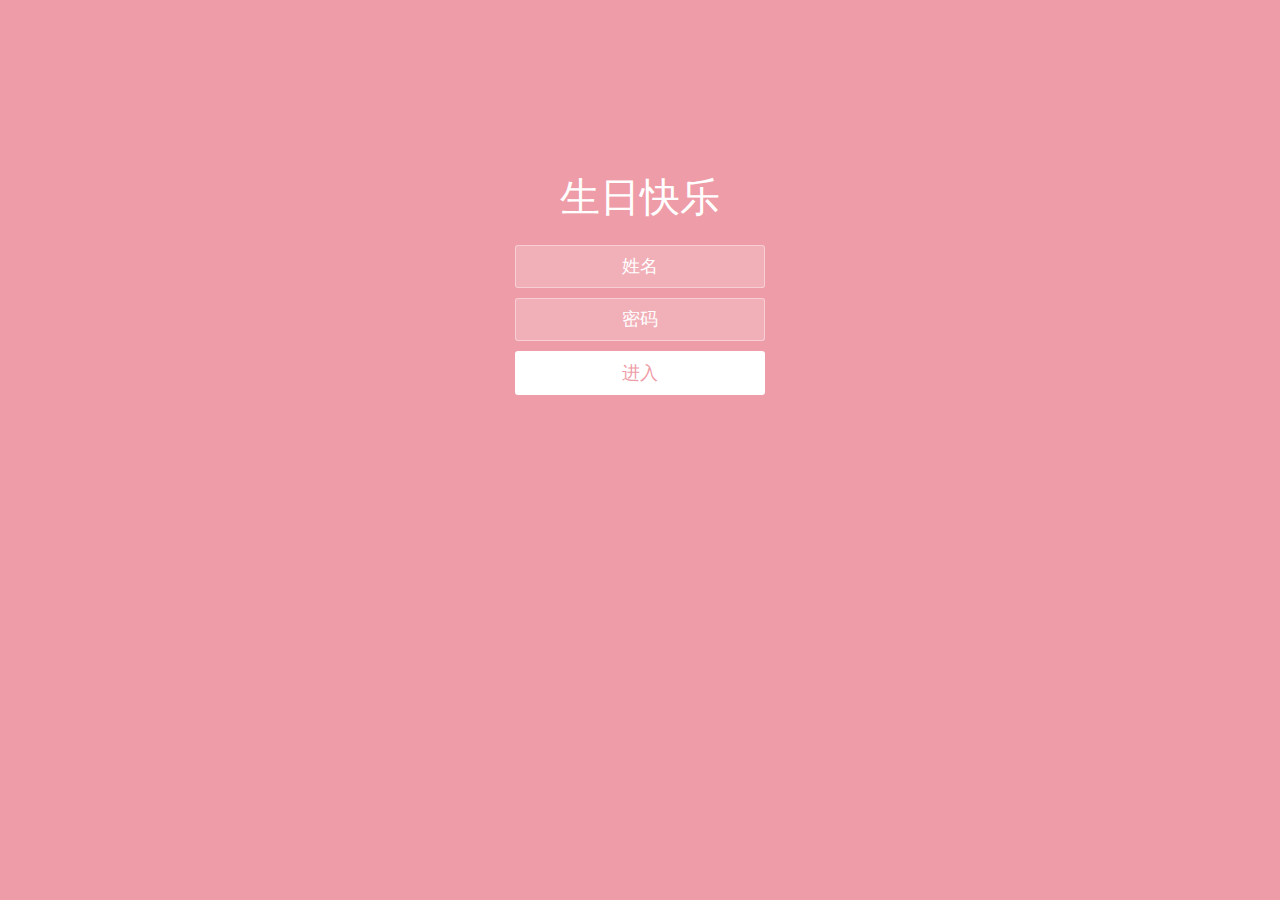
<file: index.html>
<!DOCTYPE html>
<html lang="zh">
  <head>
    <meta charset="UTF-8" />
    <meta http-equiv="X-UA-Compatible" content="IE=edge,chrome=1" />
    <meta name="viewport" content="width=device-width, initial-scale=1.0" />
    <title>Happy Birthday</title>
    <link rel="stylesheet" type="text/css" href="css/index.css" />
  </head>
  <body>
    <div class="htmleaf-container">
      <div class="wrapper">
        <div class="container">
          <h1>生日快乐</h1>

          <form class="form">
            <input
              id="userName"
              name="userName"
              type="text"
              placeholder="姓名"
            />
            <input id="pwd" name="pwd" type="password" placeholder="密码" />
            <button type="submit" id="login-button">进入</button>
          </form>
        </div>
        <ul class="bg-bubbles">
          <li>
            <img src="./img/timg.gif" style="width: 100%; height: 100%" />
          </li>
          <li>
            <img src="./img/timg.gif" style="width: 100%; height: 100%" />
          </li>
          <li>
            <img src="./img/timg.gif" style="width: 100%; height: 100%" />
          </li>
          <li>
            <img src="./img/timg.gif" style="width: 100%; height: 100%" />
          </li>
          <li>
            <img src="./img/timg.gif" style="width: 100%; height: 100%" />
          </li>
          <li>
            <img src="./img/timg.gif" style="width: 100%; height: 100%" />
          </li>
          <li>
            <img src="./img/timg.gif" style="width: 100%; height: 100%" />
          </li>
          <li>
            <img src="./img/timg.gif" style="width: 100%; height: 100%" />
          </li>
          <li>
            <img src="./img/timg.gif" style="width: 100%; height: 100%" />
          </li>
          <li>
            <img src="./img/timg.gif" style="width: 100%; height: 100%" />
          </li>
        </ul>
      </div>
    </div>
	<!-- <audio src="music/1.mp3" autoplay="autoplay" loop="loop"> -->
    <script src="js/jquery-2.1.1.min.js" type="text/javascript"></script>
    <script src="js/index.js" type="text/javascript"></script>
  </body>
</html>
</file>
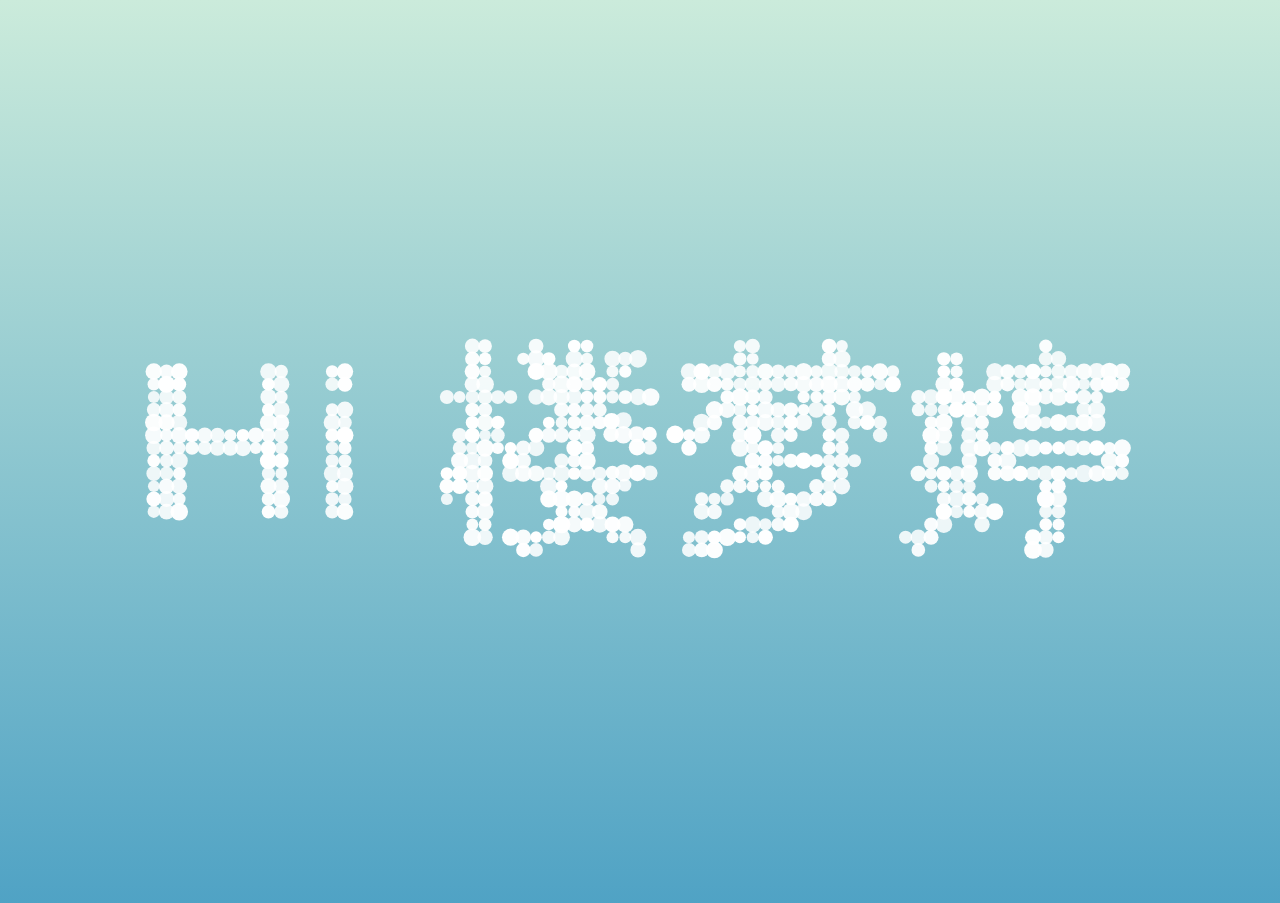
<file: start.html>
<!DOCTYPE html>
<html>
<head>
  <meta charset="UTF-8">
  <title>Happy Birthday to xxx</title></
  <link rel="stylesheet" href="css/normalizel.css">
  <link rel="stylesheet" href="css/stylel.css" media="screen" type="text/css" />
</head>

<body>
<canvas class="canvas"></canvas>

<div class="help">?</div> 

<div class="ui">
  <input class="ui-input" type="text" />
  <span class="ui-return">↵</span>
</div>

<div class="overlay">
  <div class="tabs">
    <div class="tabs-labels"><span class="tabs-label">Commands</span><span class="tabs-label">Info</span><span class="tabs-label">Share</span></div>

    <div class="tabs-panels">
      <ul class="tabs-panel commands">
        <li class="commands-item"><span class="commands-item-title">Text</span><span class="commands-item-info" data-demo="Hello :)">Type anything</span><span class="commands-item-action">Demo</span></li>
        <li class="commands-item"><span class="commands-item-title">Countdown</span><span class="commands-item-info" data-demo="#countdown 10">#countdown<span class="commands-item-mode">number</span></span><span class="commands-item-action">Demo</span></li>
        <li class="commands-item"><span class="commands-item-title">Time</span><span class="commands-item-info" data-demo="#time">#time</span><span class="commands-item-action">Demo</span></li>
        <li class="commands-item"><span class="commands-item-title">Rectangle</span><span class="commands-item-info" data-demo="#rectangle 30x15">#rectangle<span class="commands-item-mode">width x height</span></span><span class="commands-item-action">Demo</span></li>
        <li class="commands-item"><span class="commands-item-title">Circle</span><span class="commands-item-info" data-demo="#circle 25">#circle<span class="commands-item-mode">diameter</span></span><span class="commands-item-action">Demo</span></li>

        <li class="commands-item commands-item--gap"><span class="commands-item-title">Animate</span><span class="commands-item-info" data-demo="The time is|#time|#countdown 3|#icon thumbs-up"><span class="commands-item-mode">command1</span>&nbsp;|<span class="commands-item-mode">command2</span></span><span class="commands-item-action">Demo</span></li>
      </ul>
    </div>
  </div>
</div>

  <script src="js/indexl.js"></script>
  <script src="js/jquery-2.1.1(2).min.js" type="text/javascript"></script>
 <audio src="music/3.mp3" autoplay="autoplay" loop="loop"></audio>
</body>
</html>
</file>
<file: css/index.css>
* {
  box-sizing: border-box;
  margin: 0;
  padding: 0;
  font-weight: 300;
}
body {
  font-family:"Microsoft YaHei";
  color: white;
  font-weight: 300;
}
body ::-webkit-input-placeholder {
  /* WebKit browsers */
  font-family:"Microsoft YaHei";
  color: white;
  font-weight: 300;
}
body :-moz-placeholder {
  /* Mozilla Firefox 4 to 18 */
  font-family:"Microsoft YaHei";
  color: white;
  opacity: 1;
  font-weight: 300;
}
body ::-moz-placeholder {
  /* Mozilla Firefox 19+ */
  font-family:"Microsoft YaHei";
  color: white;
  opacity: 1;
  font-weight: 300;
}
body :-ms-input-placeholder {
  /* Internet Explorer 10+ */
  font-family:"Microsoft YaHei";
  color: white;
  font-weight: 300;
}
.wrapper {
  background: #ee9ca7;
  background: -webkit-linear-gradient(top left, #ee9ca7 0%, #ee9ca7 100%);
  background: linear-gradient(to bottom right, #ee9ca7 0%, #ee9ca7 100%);
  background-color:rgba(255,255,255,0.9);
  position: absolute;
  top:0;
  left: 0;
  width: 100%;
  height: 100%;
  overflow: hidden;

}

.wrapper.form-success .container h1 {
  -webkit-transform: translateY(85px);
      -ms-transform: translateY(85px);
          transform: translateY(85px);
}
.container {
  max-width: 600px;
  margin: 0 auto;
  margin-top: 7%;
  padding: 80px 0;
  height: 400px;
  text-align: center;
}
.container h1 {
  font-size: 40px;
  -webkit-transition-duration: 1s;
          transition-duration: 1s;
  -webkit-transition-timing-function: ease-in-put;
          transition-timing-function: ease-in-put;
  font-weight: 200;
}
form {
  padding: 20px 0;
  position: relative;
  z-index: 2;
}
form input {
  -webkit-appearance: none;
     -moz-appearance: none;
          appearance: none;
  outline: 0;
  border: 1px solid rgba(255, 255, 255, 0.4);
  background-color: rgba(255, 255, 255, 0.2);
  width: 250px;
  border-radius: 3px;
  padding: 10px 15px;
  margin: 0 auto 10px auto;
  display: block;
  text-align: center;
  font-family: "Microsoft YaHei";
  font-size: 18px;
  color: white;
  -webkit-transition-duration: 0.25s;
          transition-duration: 0.25s;
  font-weight: 300;
}
form input:hover {
  background-color: rgba(255, 255, 255, 0.4);
}
form input:focus {
  background-color: white;
  width: 300px;
  color: #ee9ca7;
}
form button {
  -webkit-appearance: none;
     -moz-appearance: none;
          appearance: none;
  outline: 0;
  background-color: white;
  font-family: "Microsoft YaHei";
  border: 0;
  padding: 10px 15px;
  color: #ee9ca7;
  border-radius: 3px;
  width: 250px;
  cursor: pointer;
  font-size: 18px;
  -webkit-transition-duration: 0.25s;
          transition-duration: 0.25s;
}
form button:hover {
  background-color: #f5f7f9;
}
.bg-bubbles {
  position: absolute;
  top: 0;
  left: 0;
  width: 100%;
  height: 100%;
  z-index: 1;
}
.bg-bubbles li {
  position: absolute;
  list-style: none;
  display: block;
  width: 40px;
  height: 40px;
  background-color: rgba(255, 255, 255, 0.15);
  bottom: -160px;
  -webkit-animation: square 30s infinite;
  animation: square 30s infinite;
  -webkit-transition-timing-function: linear;
  transition-timing-function: linear;
}
.bg-bubbles li:nth-child(1) {
  left: 10%;
}
.bg-bubbles li:nth-child(2) {
  left: 20%;
  width: 80px;
  height: 80px;
  -webkit-animation-delay: 2s;
          animation-delay: 2s;
  -webkit-animation-duration: 17s;
          animation-duration: 17s;
}
.bg-bubbles li:nth-child(3) {
  left: 25%;
  -webkit-animation-delay: 4s;
          animation-delay: 4s;
}
.bg-bubbles li:nth-child(4) {
  left: 40%;
  width: 60px;
  height: 60px;
  -webkit-animation-duration: 22s;
          animation-duration: 22s;
  background-color: rgba(255, 255, 255, 0.25);
}
.bg-bubbles li:nth-child(5) {
  left: 70%;
}
.bg-bubbles li:nth-child(6) {
  left: 80%;
  width: 120px;
  height: 120px;
  -webkit-animation-delay: 3s;
          animation-delay: 3s;
  background-color: rgba(255, 255, 255, 0.2);
}
.bg-bubbles li:nth-child(7) {
  left: 32%;
  width: 160px;
  height: 160px;
  -webkit-animation-delay: 7s;
          animation-delay: 7s;
}
.bg-bubbles li:nth-child(8) {
  left: 55%;
  width: 20px;
  height: 20px;
  -webkit-animation-delay: 15s;
          animation-delay: 15s;
  -webkit-animation-duration: 40s;
          animation-duration: 40s;
}
.bg-bubbles li:nth-child(9) {
  left: 25%;
  width: 10px;
  height: 10px;
  -webkit-animation-delay: 2s;
          animation-delay: 2s;
  -webkit-animation-duration: 40s;
          animation-duration: 40s;
  background-color: rgba(255, 255, 255, 0.3);
}
.bg-bubbles li:nth-child(10) {
  left: 90%;
  width: 160px;
  height: 160px;
  -webkit-animation-delay: 11s;
          animation-delay: 11s;
}
@-webkit-keyframes square {
  0% {
    -webkit-transform: translateY(0);
            transform: translateY(0);
  }
  100% {
    -webkit-transform: translateY(-900px) rotate(600deg);
            transform: translateY(-900px) rotate(600deg);
  }
}
@keyframes square {
  0% {
    -webkit-transform: translateY(0);
            transform: translateY(0);
  }
  100% {
    -webkit-transform: translateY(-900px) rotate(600deg);
            transform: translateY(-900px) rotate(600deg);
  }
}
</file>
<file: css/stylel.css>
body {
  font-family: "Avenir", "Helvetica Neue", Helvetica, Arial, sans-serif;
  background: #79a8ae;
  color: #666;
  font-size: 16px;
  line-height: 1.5em;
}

h1 {
  color: #111;
  margin: 0 0 12px 0;
  font-size: 24px;
  line-height: 1.5em;
}

p {
  margin: 0 0 10x 0;
}

a {
  color: #888;
  text-decoration: none;
  border-bottom: 1px solid #ccc;
}

a:hover {
  border-bottom-color: #888;
}

body,
.overlay {
  -webkit-perspective: 1000;
  -webkit-perspective-origin-y: 25%;
}

.body--ready {
  background: -webkit-linear-gradient(top, rgb(203, 235, 219) 0%, rgb(55, 148, 192) 120%);
  background: -moz-linear-gradient(top, rgb(203, 235, 219) 0%, rgb(55, 148, 192) 120%);
  background: -o-linear-gradient(top, rgb(203, 235, 219) 0%, rgb(55, 148, 192) 120%);
  background: -ms-linear-gradient(top, rgb(203, 235, 219) 0%, rgb(55, 148, 192) 120%);
  background: linear-gradient(top, rgb(203, 235, 219) 0%, rgb(55, 148, 192) 120%);
}

.body--ready .overlay {
  -webkit-transition: -webkit-transform 0.7s cubic-bezier(0.694, 0.0482, 0.335, 1),
                      opacity 0.7s cubic-bezier(0.694, 0.0482, 0.335, 1);
  -moz-transition: -moz-transform 0.7s cubic-bezier(0.694, 0.0482, 0.335, 1),
                      opacity 0.7s cubic-bezier(0.694, 0.0482, 0.335, 1);
  -ms-transition: -ms-transform 0.7s cubic-bezier(0.694, 0.0482, 0.335, 1),
                      opacity 0.7s cubic-bezier(0.694, 0.0482, 0.335, 1);
  -o-transition: -o-transform 0.7s cubic-bezier(0.694, 0.0482, 0.335, 1),
                      opacity 0.7s cubic-bezier(0.694, 0.0482, 0.335, 1);
  transition: transform 0.7s cubic-bezier(0.694, 0.0482, 0.335, 1),
                      opacity 0.7s cubic-bezier(0.694, 0.0482, 0.335, 1);
}


.ui {
  position: absolute;
  left: 50%;
  bottom: 5%;
  width: 300px;
  margin-left: -150px;
}

.ui-input {
  display: none;
  width: 100%;
  height: 50px;
  background: none;
  font-size: 24px;
  font-weight: bold;
  color: #fff;
  text-align: center;
  border: none;
  border-bottom: 2px solid white;
}

.ui-input:focus {
  outline: none;
  border: none;
  border-bottom: 2px solid white;
}

.ui-return {
  display: none;
  position: absolute;
  top: 20px;
  right: 0;
  padding: 3px 2px 0 2px;
  font-size: 10px;
  line-height: 10px;
  color: #fff;
  border: 1px solid #fff;
}

.ui--enter .ui-return {
  display: block;
}

.ui--wide {
  width: 76%;
  margin-left: 12%;
  left: 0;
}

.ui--wide .ui-return {
  right: -20px;
}

.help {
  display: none;
  position: absolute;
  top: 40px;
  right: 40px;
  width: 25px;
  height: 25px;
  text-align: center;
  font-size: 13px;
  line-height: 27px;
  font-weight: bold;
  cursor: pointer;
  background: #fff;
  color: #79a8ae;
  opacity: .9;

  -webkit-transition: opacity 0.1s cubic-bezier(0.694, 0.0482, 0.335, 1);
  -moz-transition: opacity 0.1s cubic-bezier(0.694, 0.0482, 0.335, 1);
  -ms-transition: opacity 0.1s cubic-bezier(0.694, 0.0482, 0.335, 1);
  -o-transition: opacity 0.1s cubic-bezier(0.694, 0.0482, 0.335, 1);
  transition: opacity 0.1s cubic-bezier(0.694, 0.0482, 0.335, 1);
}

.help:hover {
  opacity: 1;
}

.overlay {
  position: absolute;
  top: 50%;
  left: 50%;
  width: 550px;
  height: 490px;
  margin: -260px 0 0 -275px;
  opacity: 0;

  -webkit-transform: rotateY(90deg);
  -moz-transform: rotateY(90deg);
  -ms-transform: rotateY(90deg);
  -o-transform: rotateY(90deg);
  transform: rotateY(90deg);
}

.overlay--visible {
  opacity: 1;

  -webkit-transform: rotateY(0);
  -moz-transform: rotateY(0);
  -ms-transform: rotateY(0);
  -o-transform: rotateY(0);
  transform: rotateY(0);
}

.ui-share,
.ui-details {
  opacity: .9;
  background: #fff;
  z-index: 2;
}

.ui-details-content,
.ui-share-content {
  padding: 100px 50px;
}

.commands {
  margin: 0;
  padding: 0;
  list-style: none;
  cursor: pointer;
}

.commands-item {
  font-size: 12px;
  line-height: 22px;
  font-weight: bold;
  text-transform: uppercase;
  letter-spacing: 1px;
  padding: 20px;
  background: #fff;
  margin-top: 1px;
  color: #333;
  opacity: .9;

  -webkit-transition: -webkit-transform 0.7s cubic-bezier(0.694, 0.0482, 0.335, 1),
                      opacity 0.1s cubic-bezier(0.694, 0.0482, 0.335, 1);
  -moz-transition: -moz-transform 0.1s cubic-bezier(0.694, 0.0482, 0.335, 1),
                      opacity 0.1s cubic-bezier(0.694, 0.0482, 0.335, 1);
  -ms-transition: -ms-transform 0.1s cubic-bezier(0.694, 0.0482, 0.335, 1),
                      opacity 0.1s cubic-bezier(0.694, 0.0482, 0.335, 1);
  -o-transition: -o-transform 0.1s cubic-bezier(0.694, 0.0482, 0.335, 1),
                      opacity 0.1s cubic-bezier(0.694, 0.0482, 0.335, 1);
  transition: transform 0.1s cubic-bezier(0.694, 0.0482, 0.335, 1),
                      opacity 0.1s cubic-bezier(0.694, 0.0482, 0.335, 1);
}

.commands-item--gap {
  margin-top: 9px;
}

.commands-item:hover {
  opacity: 1;
}

.commands-item:hover .commands-item-action {
  background: #333;
}

.commands-item a {
  display: inline-block;
}

.commands-item-mode {
  display: inline-block;
  margin-left: 3px;
  font-style: italic;
  color: #ccc;
}

.commands-item-title {
  display: inline-block;
  width: 150px;
}

.commands-item-info {
  display: inline-block;
  width: 300px;
  font-size: 14px;
  text-transform: none;
  letter-spacing: 0;
  font-weight: normal;
  color: #aaa;
}

.commands-item-action {
  display: inline-block;
  float: right;
  margin-top: 3px;
  text-transform: uppercase;
  font-size: 10px;
  line-height: 10px;
  color: #fff;
  background: #90c9d1;
  padding: 5px 10px 4px 10px;
  border-radius: 3px;
}

.commands-item:first-child {
  margin-top: 0;
}

.twitter-share {
  position: absolute;
  top: 4px;
  right: 20px;
}


.tabs-labels {
  margin-bottom: 9px;
}

.tabs-label {
  display: inline-block;
  background: #fff;
  padding: 10px 20px;
  font-size: 12px;
  line-height: 22px;
  font-weight: bold;
  text-transform: uppercase;
  letter-spacing: 1px;
  color: #333;
  opacity: .5;
  cursor: pointer;
  margin-right: 2px;

  -webkit-transition: opacity 0.1s cubic-bezier(0.694, 0.0482, 0.335, 1);
  -moz-transition: opacity 0.1s cubic-bezier(0.694, 0.0482, 0.335, 1);
  -ms-transition: opacity 0.1s cubic-bezier(0.694, 0.0482, 0.335, 1);
  -o-transition: opacity 0.1s cubic-bezier(0.694, 0.0482, 0.335, 1);
  transition: opacity 0.1s cubic-bezier(0.694, 0.0482, 0.335, 1);
}

.tabs-label:hover {
  opacity: .9;
}

.tabs-label--active {
  opacity: .9;
}

.tabs-panel {
  display: none;
}

.tabs-panel--active {
  display: block;
}

.tab-panel {
  position: absolute;
  top: 0;
  left: 0;
  width: 100%;
}

.touch .ui-input {
  display: none;
}
</file>
<file: css/normalizel.css>
html{font-family:sans-serif;-ms-text-size-adjust:100%;-webkit-text-size-adjust:100%}body{margin:0}article,aside,details,figcaption,figure,footer,header,hgroup,main,nav,section,summary{display:block}audio,canvas,progress,video{display:inline-block;vertical-align:baseline}audio:not([controls]){display:none;height:0}[hidden],template{display:none}a{background:transparent}a:active,a:hover{outline:0}abbr[title]{border-bottom:1px dotted}b,strong{font-weight:bold}dfn{font-style:italic}h1{font-size:2em;margin:0.67em 0}mark{background:#ff0;color:#000}small{font-size:80%}sub,sup{font-size:75%;line-height:0;position:relative;vertical-align:baseline}sup{top:-0.5em}sub{bottom:-0.25em}img{border:0}svg:not(:root){overflow:hidden}figure{margin:1em 40px}hr{-moz-box-sizing:content-box;box-sizing:content-box;height:0}pre{overflow:auto}code,kbd,pre,samp{font-family:monospace, monospace;font-size:1em}button,input,optgroup,select,textarea{color:inherit;font:inherit;margin:0}button{overflow:visible}button,select{text-transform:none}button,html input[type="button"],input[type="reset"],input[type="submit"]{-webkit-appearance:button;cursor:pointer}button[disabled],html input[disabled]{cursor:default}button::-moz-focus-inner,input::-moz-focus-inner{border:0;padding:0}input{line-height:normal}input[type="checkbox"],input[type="radio"]{-moz-box-sizing:border-box;box-sizing:border-box;padding:0}input[type="number"]::-webkit-inner-spin-button,input[type="number"]::-webkit-outer-spin-button{height:auto}input[type="search"]{-webkit-appearance:textfield;-moz-box-sizing:content-box;box-sizing:content-box}input[type="search"]::-webkit-search-cancel-button,input[type="search"]::-webkit-search-decoration{-webkit-appearance:none}fieldset{border:1px solid #c0c0c0;margin:0 2px;padding:0.35em 0.625em 0.75em}legend{border:0;padding:0}textarea{overflow:auto}optgroup{font-weight:bold}table{border-collapse:collapse;border-spacing:0}td,th{padding:0}
</file>
